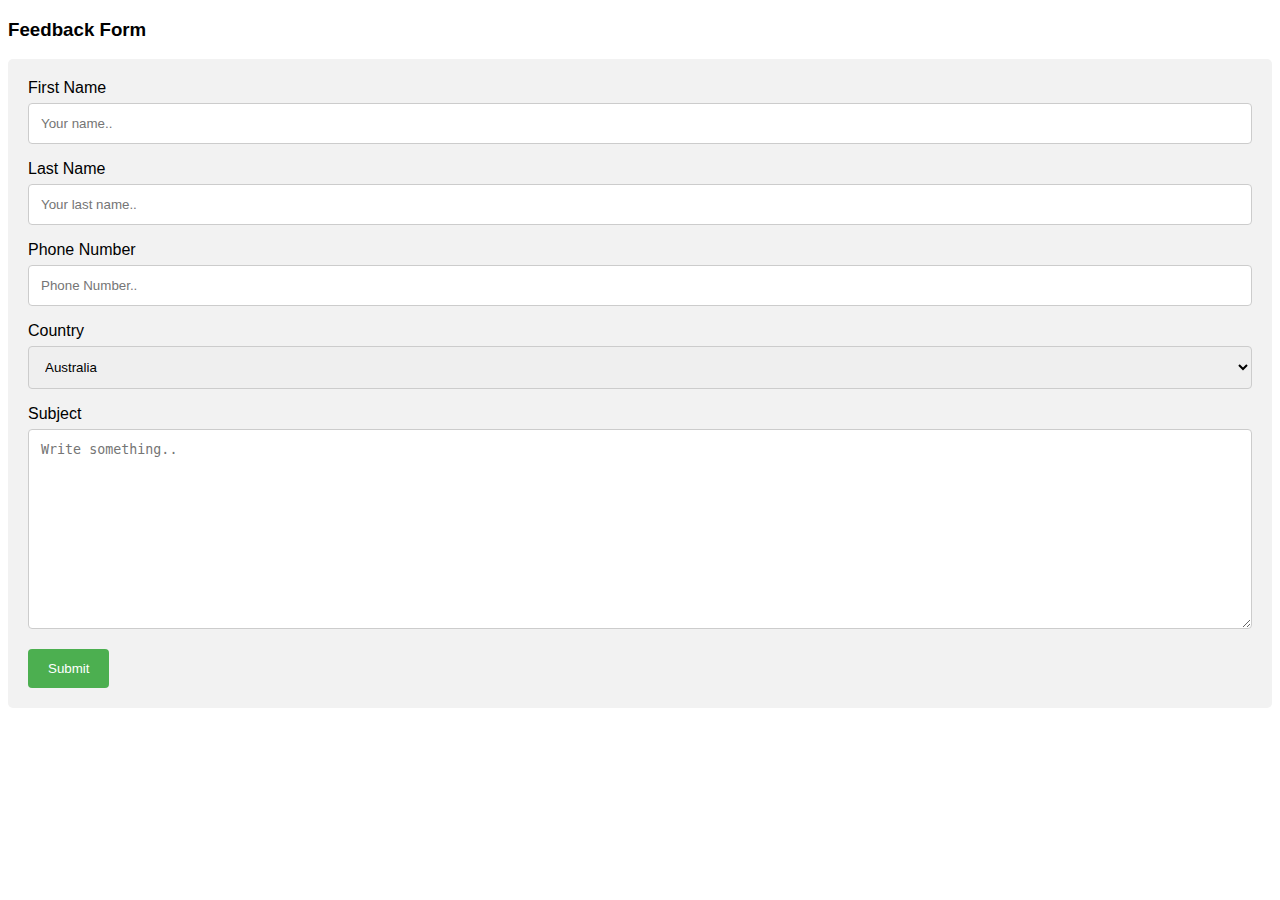
<file: capstone project/feeback.html>
<!DOCTYPE html>
<html>
<head>
<meta name="viewport" content="width=device-width, initial-scale=1">
<style>
body {font-family: Arial, Helvetica, sans-serif;}
* {box-sizing: border-box;}

input[type=text], select, textarea {
  width: 100%;
  padding: 12px;
  border: 1px solid #ccc;
  border-radius: 4px;
  box-sizing: border-box;
  margin-top: 6px;
  margin-bottom: 16px;
  resize: vertical;
}

input[type=submit] {
  background-color: #4CAF50;
  color: white;
  padding: 12px 20px;
  border: none;
  border-radius: 4px;
  cursor: pointer;
}

input[type=submit]:hover {
  background-color: #45a049;
}

.container {
  border-radius: 5px;
  background-color: #f2f2f2;
  padding: 20px;
}
</style>
</head>
<body>

<h3>Feedback Form</h3>

<div class="container">
  <form action="/action_page.php">
    <label for="fname">First Name</label>
    <input type="text" id="fname" name="firstname" placeholder="Your name..">

    <label for="lname">Last Name</label>
    <input type="text" id="lname" name="lastname" placeholder="Your last name..">


    <label for="pnumber">Phone Number</label>
    <input type="text" id="pnumber" name="phone number" placeholder="Phone Number..">

    
    <label for="country">Country</label>
    <select id="country" name="country">
      <option value="australia">Australia</option>
      <option value="canada">Canada</option>
      <option value="usa">USA</option>
      <option value="india">India</option>
      <option value="south africa">South Africa</option>
      <option value="russia">Russia</option>
      <option value="pakistan">Pakistan</option>
      <option value="bangladesh">Bangladesh</option>
      <option value="zimbawe">Zimbawe</option>

    </select>

    <label for="subject">Subject</label>
    <textarea id="subject" name="subject" placeholder="Write something.." style="height:200px"></textarea>

    <a href="feeback 2.html"><input type="submit" class="button" value="Submit"></a>
  </form>
</div>

</body>
</html>
</file>
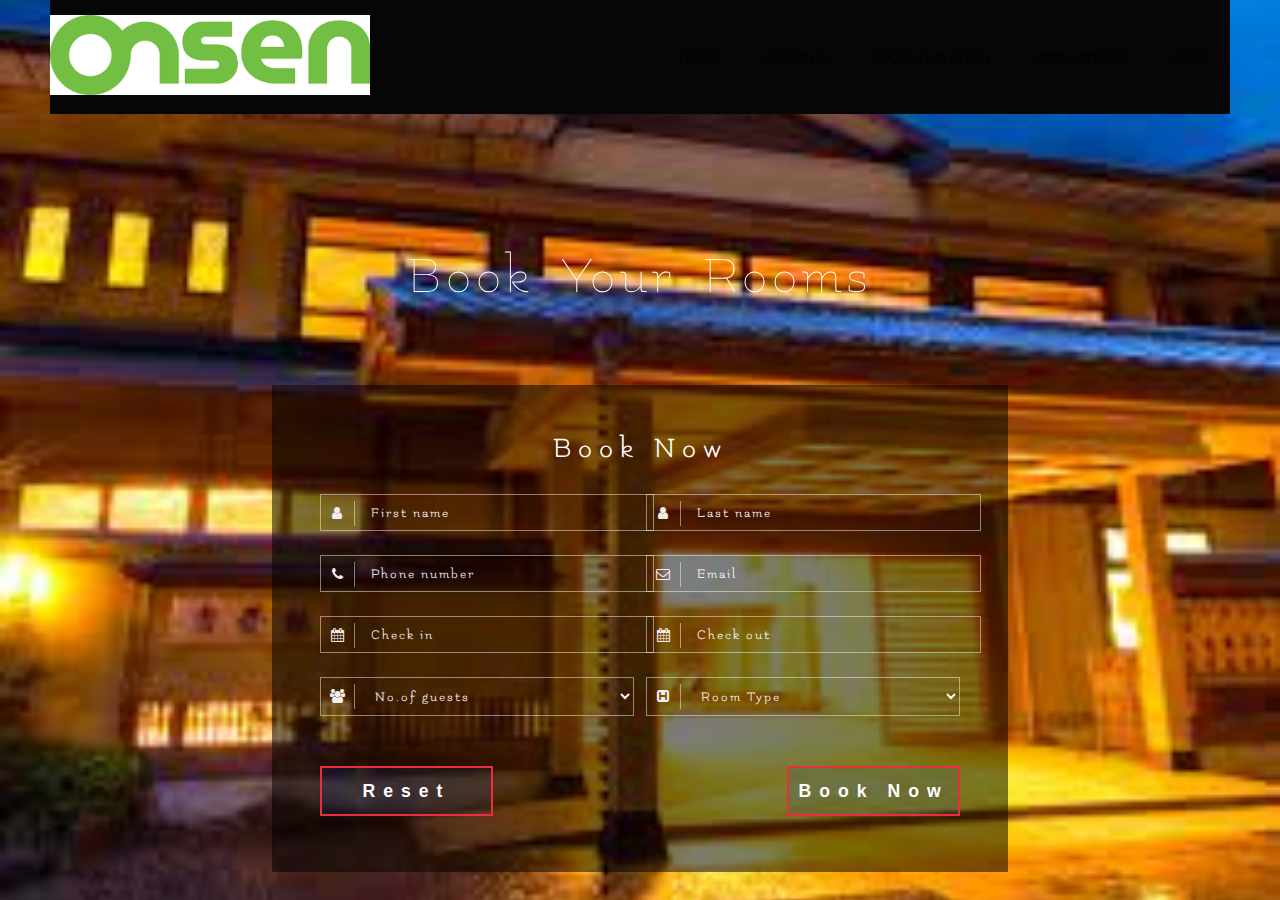
<file: capstone project/Form.html>
<!DOCTYPE HTML>
<html>
<head>
<title>Hotel Booking</title>

<link href="https://stackpath.bootstrapcdn.com/font-awesome/4.7.0/css/font-awesome.min.css" rel="stylesheet"> 
<!-- //font-awesome-icons -->
<!-- Stylesheet -->
<link href="form.css" rel='stylesheet' type='text/css' />
<!-- //Stylesheet -->
<!-- fonts --> 
<link href="https://fonts.googleapis.com/css?family=Flamenco" rel="stylesheet">  

<!-- // fonts-->
</head>
<body>
	<header>
		<nav>
			<div class="row">
				<img src="images/Logo.png" class="logo">
				<ul class="main-nav" id="check-class">
					<li><a href="Main.html">Home</a></li>
					<li><a href="Aboutus.html">About Us</a></li>
					<li><a href="Form.html">Book Your Room</a></li>
					<li><a href="attraction.html">Attractions </a></li>
					<li><a href="login.html">Login </a></li>
			</ul>
					
			</div>
		</nav>
	</header>
<!--background-->
<h1> Book your rooms </h1>
    <div class="bg-agile">
	<div class="book-appointment">
	<h2>Book Now</h2>
						<div class="book-form agileits-login">
							<form action="#" method="post">
								<div class="agileits_reservation_grid">
								<div class="phone_email">
									<div class="form-text">
										<i class="fa fa-user" aria-hidden="true"></i>
										<input type="text" name="Name" placeholder="First name" required="" autocomplete="off">
									</div> 
								</div>
								<div class="phone_email phone_email1">
									<div class="form-text">
										<i class="fa fa-user" aria-hidden="true"></i>
										<input type="text" name="Name" placeholder="Last name" required="" autocomplete="off">
									</div>
								</div>
								
								<div class="phone_email">
									<div class="form-text">
										<i class="fa fa-phone" aria-hidden="true"></i>
										<input type="text" name="Phone no" placeholder="Phone number" required="" autocomplete="off">
									</div> 
								</div> 
								<div class="phone_email phone_email1">
									<div class="form-text">
										<i class="fa fa-envelope-o" aria-hidden="true"></i>
										<input type="email" name="email" placeholder="Email" required="" autocomplete="off">
									</div>
								</div>
									
								
									<div class="span1_of_1 phone_email1">
										<div class="book_date"> 
											<i class="fa fa-calendar" aria-hidden="true"></i>
												<input  id="datepicker" name="Text" type="text" value="" placeholder="Check out"  onfocus="this.value = '';" onblur="if (this.value == '') {this.value = 'mm/dd/yyyy';}" required="">

										</div>					
									</div>
									<div class="span1_of_1 phone_email">
										<div class="book_date"> 
											<i class="fa fa-calendar" aria-hidden="true"></i>
												<input  id="datepicker1" name="Text" type="text" value="" placeholder="Check in"  onfocus="this.value = '';" onblur="if (this.value == '') {this.value = 'mm/dd/yyyy';}" required="">

										</div>					
									</div>
									<div class="span1_of_1">
										<!-- start_section_room -->
										<div class="section_room">
											<i class="fa fa-users" aria-hidden="true"></i>
											<select id="country" onchange="change_country(this.value)" class="frm-field required">
												<option value="">No.of guests</option>
												<option value="">1</option>
												<option value="">2 </option>         
												<option value="">3</option>
												<option value="">4 </option>
												<option value="">5 </option>
												<option value="">6 </option>
											</select>
										</div>	
									</div>
									<div class="span1_of_1 phone_email1">
										<!-- start_section_room -->
										<div class="section_room">
											<i class="fa fa-h-square" aria-hidden="true"></i>
                                            <select id="country1" onchange="change_country(this.value)" class="frm-field required">
                                                <option value="">Room Type</option>
												<option value="">Roya Pent House</option>
												<option value="">Ocean Terrace Suit</option>
												
							
											</select>
										</div>	
									</div>
									<div class="clear"></div>
								</div> 
								<input type="submit" value="Book Now">
								<input type="reset" value="Reset">
								<div class="clear"></div>
							</form>
						</div>

		</div>
   </div>
  
		<script type="text/javascript" src="js/jquery-2.1.4.min.js"></script>
		<!--Calendar -->
				<link rel="stylesheet" href="jquery-ui.css" />
				<script src="js/jquery-ui.js"></script>
				  <script>
						  $(function() {
							$( "#datepicker,#datepicker1,#datepicker2,#datepicker3" ).datepicker();
						  });
				  </script>
			<!-- //Calendar -->

</body>
</html>
</file>
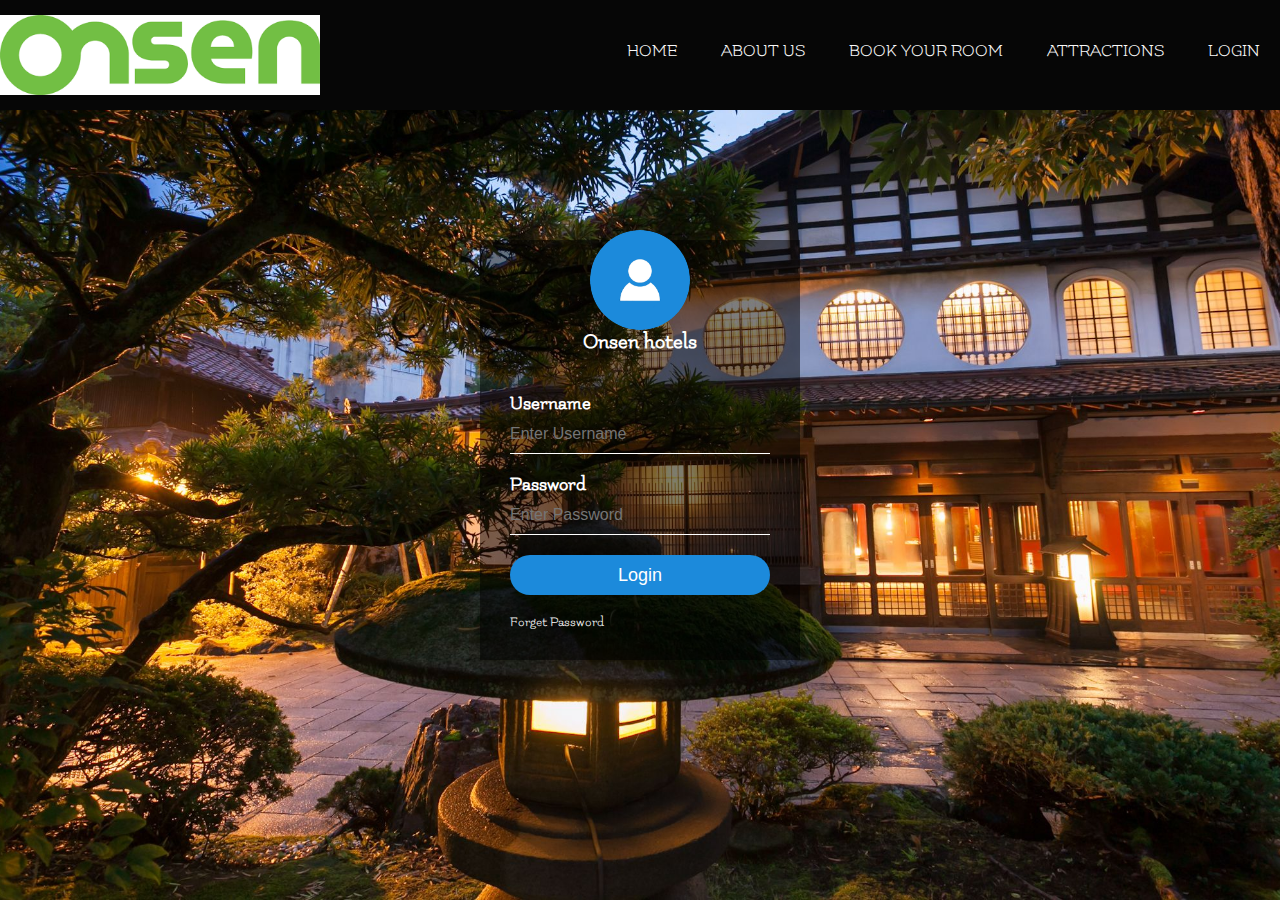
<file: capstone project/login.html>
<html>
<head>
    <title>Mediconhand Login </title>
    <link rel="stylesheet" type="text/css" href="loginstyle.css"> 
    <link rel="stylesheet" href="https://cdnjs.cloudflare.com/ajax/libs/font-awesome/4.7.0/css/font-awesome.min.css">
    <link rel="stylesheet" href="Main.css">
    <link href="https://fonts.googleapis.com/css?family=Flamenco" rel="stylesheet"> 
</head>
    <body>
        <header>
            <nav>
                <div class="row">
                    <img src="images/Logo.png" class="logo">
                    <ul class="main-nav" id="check-class">
                        <li><a href="Main.html">Home</a></li>
                        <li><a href="Aboutus.html">About Us</a></li>
                        <li><a href="Form.html">Book Your Room</a></li>
                        <li><a href="attraction.html">Attractions </a></li>
                        <li><a href="login.html">Login </a></li>
                </ul>
                        
                </div>
            </nav>
        </header>

    <div class="login-box">
    <img src="avatar.png" class="avatar">
        <h1>Onsen hotels</h1>
            <form>
            <p>Username</p>
            <input type="text" name="username" placeholder="Enter Username">
            <p>Password</p>
            <input type="password" name="password" placeholder="Enter Password">
            <a href="main.html">
                <input type="submit" name="submit" value="Login">
            </a>
                <a href="#">Forget Password</a>    
            </form>
        
        
        </div>
    
    </body>
</html>
</file>
<file: capstone project/form.css>
.row{
    max-width: auto;
    margin: 0 auto 1px;
    background-color: rgb(6, 6, 6);
    overflow: hidden;
}
.logo{
    height: 80px;
    width: auto;
    /* float: left; */
    margin-top: 15px;
    margin-bottom: 15px;
   
}
.main-nav{
    float: right;
    margin-top: 40px;
    margin-bottom: 40px;
    margin-right: 20px;
    background-color: rgb(6, 6, 6);
    overflow: hidden;
}
.main-nav li{
    display: inline-block;
    list-style: none;
    margin-left: 40px;
}
.main-nav li a{
    padding: 5px 0;
    color: rgb(249, 248, 248);
    text-decoration:none;
    text-transform: uppercase;
    font-weight: 200px;
    font-size: 90%;
}
.main-nav li a:hover
{
    border-bottom: 5px solid #bf55ec;
    background-color: #ddd;
    color: black;
}


html,body,div,span,applet,object,iframe,h1,h2,h3,h4,h5,h6,p,blockquote,pre,a,abbr,acronym,address,big,cite,code,del,dfn,em,img,ins,kbd,q,s,samp,small,strike,strong,sub,sup,tt,var,b,u,i,dl,dt,dd,ol,nav ul,nav li,fieldset,form,label,legend,table,caption,tbody,tfoot,thead,tr,th,td,article,aside,canvas,details,embed,figure,figcaption,footer,header,hgroup,menu,nav,output,ruby,section,summary,time,mark,audio,video
{
    margin:0;
    padding:0;
    border:0;
    font-size:100%;
    font:inherit;
    vertical-align:baseline;
    font-family: 'Flamenco', cursive;
}
article, aside, details, figcaption, figure,footer, header, hgroup, menu, nav, section 
{
    display: block;
}
ol,ul
{
    list-style:none;margin:0px;padding:0px;
}
blockquote,q
{
    quotes:none;
}
blockquote:before,blockquote:after,q:before,q:after
{
    content:'';
    content:none;
}
table
{
    border-collapse:collapse;
    border-spacing:0;
}
/*--start editing from here--*/
a
{
    text-decoration:none;
}
.txt-rt
{
    text-align:right;
}
/* text align right */
.txt-lt
{
    text-align:left;
}
/* text align left */
.txt-center
{
    text-align:center;
}
/* text align center */
.float-rt
{
    float:right;
}
/* float right */
.float-lt
{
    float:left;
}
/* float left */
.clear
{
    clear:both;
}
/* clear float */
.pos-relative
{
    position:relative;
}
/* Position Relative */
.pos-absolute
{
    position:absolute;
}
/* Position Absolute */
.vertical-base
{
    vertical-align:baseline;
}
/* vertical align baseline */
.vertical-top
{
    vertical-align:top;
}
/* vertical align top */
nav.vertical ul li
{
    display:block;
}
/* vertical menu */
nav.horizontal ul li
{
    display: inline-block;
}
/* horizontal menu */
img
{
    max-width:100%;
}
/*--end reset--*/
body
{
	font-family: 'Roboto', sans-serif;
	font-size: 100%;
	background: url(images/background1.jpg);motion-path :center top;
    background-size: cover;
    -webkit-background-size : cover;
    -moz-background-size: cover;
    -o-background-size: cover;
	background-attachment:fixed;
}
.bg-agile
{
    width: 50%;
    margin: 0 auto;
    position: relative;
    padding: 3em 3em 3.5em;
    background: rgba(0, 0, 0, 0.51);
}
h1
{
    font-size: 54px;
    font-weight: 100!important;
    text-transform: capitalize;
    color: #fff;
    word-spacing: 11px;
    letter-spacing: 5px;
    margin: 2.5em 0 1.5em;
    text-align: center;
}
h1 span
{
    color: #ea2e3e!important;
    border: 7px solid rgba(1, 60, 166, 0.86);
    padding: 0 7px 0 12px;
}
.book-appointment h2
{
    text-align: center;
    font-size: 30px;
    color: #fff;
    text-transform: capitalize;
    margin-bottom: 1em;
    font-weight: 500;
    letter-spacing: 7px;
}
/*-- reservation --*/
.book-form input[type="text"], .book-form input[type="email"], select#country, select#country1, input#datepicker
{
    width: 86.8%!important;
    color: #fff;
    font-size: 0.9em;
    letter-spacing: 2px;
    padding: 10px 10px 10px 50px;
    outline: none;
    background: rgba(255, 255, 255, 0);
    border: none;
    border: 1px solid rgba(255, 255, 255, 0.47);
	font-family: 'Flamenco', cursive;
}
.phone_email, .span1_of_1
{
    margin-bottom: 1.5em;
    width: 49%;
    float: left;
}
.phone_email1
{
    float: right;
}
select#country,select#country1
{
    width: 100%!important;
}
select#country option, select#country1 option
{
	background:#000;
}
.book-form .form-text,.book_date,.section_room
{
    position: relative;
} 
.book-form i
{
    position: absolute;
    color: #f5eeee;
    font-size: 14px;
    top: 7px;
    left: 0px;
    width: 34px;
    line-height: 25px;
    text-align: center;
    border-right: 1px solid rgba(255, 255, 255, 0.47);
}
.book-form input[type="submit"]
{
    text-transform: capitalize;
    background: rgba(16, 67, 163, 0.13);
    color: #ffffff;
    padding: 0.7em 0em;
    border: none;
    border: 2px solid #ea2e3e;
    font-weight: bold;
    font-size: 1.1em;
    margin-top: 1.5em;
       width: 27%;
    float: right;
    outline: none;
    letter-spacing: 8px;
    -webkit-transition: .5s all;
    -moz-transition: .5s all;
    transition: .5s all;
    cursor: pointer;
}
.book-form input[type="submit"]:hover
{
    background: #ea2e3e;
    border-color: #ea2e3e;
    color: #fff;
}
.book-form input[type="reset"]
{
    text-transform: capitalize;
    background: rgba(16, 67, 163, 0.13);
    color: #ffffff;
    padding: 0.7em 0em;
    border: none;
    border: 2px solid #ea2e3e;
    font-weight: bold;
    font-size: 1.1em;
    margin-top: 1.5em;
       width: 27%;
    float: left;
    outline: none;
    letter-spacing: 8px;
    -webkit-transition: .5s all;
    -moz-transition: .5s all;
    transition: .5s all;
    cursor: pointer;
}
.book-form input[type="reset"]:hover
{
    background: #ea2e3e;
    border-color: #ea2e3e;
    color: #fff;
}
.book-form ::-webkit-input-placeholder
{
	color:#fff !important;
}
.book-form :-moz-placeholder
{ /* Firefox 18- */
	color:#fff !important; 
}
.book-form ::-moz-placeholder
{  /* Firefox 19+ */
	color:#fff !important;
}
.book-form :-ms-input-placeholder
{  
	color:#fff !important;
}
.agile-reservation-grid
{
    background: #f4f4f4;
    padding: 2em;
}
.book-form
{
       margin: 0em 0;
	   width:100%
}

/*-- //reservation --*/

.row{
    max-width: 1180px;
    margin: 0 auto 1px;
}
.logo{
    height: 80px;
    width: auto;
    /* float: left; */
    margin-top: 15px;
}
.main-nav{
    float: right;
    margin-top: 50px;
}
.main-nav li{
    display: inline-block;
    list-style: none;
    margin-left: 40px;
}
.main-nav li a{
    padding: 5px 0;
    color: #000;
    text-decoration: none;
    text-transform: uppercase;
    font-weight: 200px;
    font-size: 90%;
}
.main-nav li a:hover
{
    border-bottom: 5px solid #bf55ec;
}
</file>
<file: capstone project/loginstyle.css>
body{
    margin: 0;
    padding: 0;
    background: url(onsenlogo.jpg);
    background-size: cover;
    background-position: center;
    font-family: sans-serif;
}
.login-box{
    width: 320px;
    height: 420px;
    background: rgba(0, 0, 0, 0.5);
    color: #fff;
    top: 50%;
    left: 50%;
    position: absolute;
    transform: translate(-50%,-50%);
    box-sizing: border-box;
    padding: 90px 30px;
}
.avatar{
    width: 100px;
    height: 100px;
    border-radius: 50%;
    position: absolute;
    top: -10px;
    left: calc(50% - 50px);
}
h1{
    margin: 0;
    padding: 0 0 40px;
    text-align: center;
    font-size: 22px;
}
.login-box p{
    margin: 0;
    padding: 0;
    font-weight: bold;
}
.login-box input{
    width: 100%;
    margin-bottom: 20px;
}
.login-box input[type="text"], input[type="password"]
{
    border: none;
    border-bottom: 1px solid #fff;
    background: transparent;
    outline: none;
    height: 40px;
    color: #fff;
    font-size: 16px;
}
.login-box input[type="submit"]
{
    border: none;
    outline: none;
    height: 40px;
    background: #1c8adb;
    color: #fff;
    font-size: 18px;
    border-radius: 20px;
}
.login-box input[type="submit"]:hover
{
    cursor: pointer;
    background: #39dc79;
    color: #000;
}

.login-box a{
    text-decoration: none;
    font-size: 14px;
    color: #fff;
}
.login-box a:hover
{
    color: #39dc79;
}
</file>
<file: capstone project/Main.css>
*
    {
        margin: 0px;
        padding: 0px;
    
    }
    body
    {
        font-size: 20px;
        overflow-x: hidden;
        font-family: 'Flamenco', cursive;
        width: 100%;
        height: 100%;
        margin: 0;
    }


    header
    {
    height: 100vh;
    }
    .row{
        max-width: auto;
        margin: 0 auto 1px;
        background-color: rgb(6, 6, 6);
        overflow: hidden;
    }
    .logo{
        height: 80px;
        width: auto;
        /* float: left; */
        margin-top: 15px;
        margin-bottom: 15px;
       
    }
    .main-nav{
        float: right;
        margin-top: 40px;
        margin-bottom: 40px;
        margin-right: 20px;
        background-color: rgb(6, 6, 6);
        overflow: hidden;
    }
    .main-nav li{
        display: inline-block;
        list-style: none;
        margin-left: 40px;
    }
    .main-nav li a{
        padding: 5px 0;
        color: rgb(249, 248, 248);
        text-decoration:none;
        text-transform: uppercase;
        font-weight: 200px;
        font-size: 90%;
    }
    .main-nav li a:hover
    {
        border-bottom: 5px solid #bf55ec;
        background-color: #ddd;
        color: black;
    }

    .main-content-header
    {

        margin: 0px;
        padding: 0px;
        height: 100vh;
        display: flex;
        justify-content: center;
        align-items: center;
        background: white;
    }
    .about
    {
        height: 300vh;
        display: flex;
        
        
    }
    .about-title
    {
        width: 50%;
        height: 100vh;
        display: flex;
        justify-content: center;
        align-items: center;
        font-size: 30px;
        margin: 0!important;
    }
    .about-pages
    {
        width: 50%;
    }

    .about-pages .section-1,
    .about-pages .section-2,
    .about-pages .section-3
    {
        height: 100vh;
        display: flex;
        flex-direction: column;
        justify-content: space-around;
        align-items: center;
        color: Black;
    }
    .about-pages div p
    {
        width: 80%;
        font-size: 18px;
        line-height: 30px;
    }
    .about-pages .section-1
    {
        background-color: rgb(56, 134, 89);
        
    }
    .about-pages .section-2
    {
        background-color: rgb(129, 42, 110);
        
    }
   
    .about-pages .section-3
    {
        background-color: rgb(247, 247, 55);
        
    }

    footer
    {
        height: 50vh;
        /* display: flex;
        
        
        align-items: center;  */
        background-color: bisque;
        
    }
    .slider
    {
        width: 102%;
        height: 100vh;
        overflow: hidden;
        
    }
    .slides
    {
        width: 500%;
        height: 507px;
        display: flex;
    }
    .slides input
    {
        display: none;

    }

    .slide
    {
        width: 20%;
        transition: 2s;

    }

    .slide img
    {
        width: 100%;
        height: 120%;
    } 
    /* css for manual slide navigation */
    .navigation-manual
    {
        position: absolute;
        width: 800px;
        margin-top: 331px;
        display: flex;
        justify-content: center;
    }
    .manual-btn
    {
        border: 3px solid #40D3DC;
        padding: 5px;
        border-radius: 10px;
        cursor: pointer;
        transition: 1s;

    }
    .manual-btn:not(:last-child)
    {
        margin-right: 40px;
    }
    .manual-btn:hover
    { 
        background: #40D3DC;
    }

    #radio1:checked ~ .first
    {
        margin-left: 0;
    }
    #radio2:checked ~ .first
    {
        margin-left: -20%;
    }
    #radio3:checked ~ .first
    {
        margin-left: -40%;
    }
    #radio4:checked ~ .first
    {
        margin-left: -60%;
    }
    #radio5:checked ~ .first
    {
        margin-left: -80%;
    }

    /* css for automatic navigation */
    .navigation-auto
    {
        position: relative;
        width: 1521px;
        margin-top: 536px;
        display: none;
        justify-content: center;
    }
    .navigation-auto div{
        border: 2px solid #40D3DC;
        padding: 5px;
        border-radius: 10px;
        transition: 1s;

    }
    .navigation-auto div:not(:last-child)
    {
        margin-right: 42px;
    }
    #radio1:checked ~ .navigation-auto .auto-btn1
    {
        background: #40D3DC;
    }
    #radio2:checked ~ .navigation-auto .auto-btn2
    {
        background: #40D3DC;
    }
    #radio3:checked ~ .navigation-auto .auto-btn3
    {
        background: #40D3DC;
    }
    #radio4:checked ~ .navigation-auto .auto-btn4
    {
        background: #40D3DC;
    }
    #radio5:checked ~ .navigation-auto .auto-btn5
    {
        background: #40D3DC;
    }

    /* sub slide scrolling */

     .container
    {
        margin: 0 auto;
        position: relative;
        width: 90%;
        height: 40%;
        padding-bottom: 5%;
        border: 1px solid white;
    }
    
    .subslide_img
    {
        position: absolute;
        width: 100%;
        height: 100%;
    }
    

    .subslide_img img
    {
        width: 100%;
        height: 100%;
        position: absolute;
        margin-left: 0px;
    }


.containers
{
    margin: 0 auto;
    position: relative;
    width: 90%;
    height: 40%;
    padding-bottom: 5%;
    border: 1px solid white;
}
.subslides_img
{
    position: absolute;
    width: 100%;
    height: 100%;
}
.subslides_img img
    {
        width: 89%;
        height: 100%;
        position: absolute;
        margin-left: 37px;
    }

#j1, #j2, #j3, #j4, #j5, #j6, #j7
{
    display: none;
}


.subslides_img
{
    z-index: -1;

}

/*------------------------------------------------------*/
/* Slideshow container */
.mySlides1, .mySlides2, .mySlides3 {display: none}
img {vertical-align: middle;}

/* Slideshow container */
.slideshow-container {
  max-width: 1000px;
  position: relative;
  margin: auto;
}

/* Next & previous buttons */
.prev, .next {
  cursor: pointer;
  position: absolute;
  top: 50%;
  width: auto;
  padding: 16px;
  margin-top: -22px;
  color: white;
  font-weight: bold;
  font-size: 18px;
  transition: 0.6s ease;
  border-radius: 0 3px 3px 0;
  user-select: none;
}

/* Position the "next button" to the right */
.next {
  right: 0;
  border-radius: 3px 0 0 3px;
}

/* On hover, add a grey background color */
.prev:hover, .next:hover {
  background-color: #f1f1f1;
  color: black;
}

/*------------------------------------------------*/
  .footer
  {
      background: #303036;
      color: #d3d3d3;
      height: 40vh;
      position: relative;
  
  }
  
  
  .footer .footer-content
  {
  height: 150px;
  display: flex;	
  }
  
  
  .footer .footer-content .footer-section
  {
      flex: 1;
      padding: 45px;
      
  }
  
  .footer .footer-bottom{
      background: #303036;
      color: #686868;
      height: 80px;
      width: 100%;
      text-align: center;
      position: absolute;
      bottom: 0px;
      left: 0px;
      padding-top: 20px;
  }
  .feedback
  {
      background-color: #A9A9A9;
      color: white;
      position: absolute;
      left: 170px;
      padding: 10px;
      padding-right: 30px;
      border: 1px solid white;
      border-radius: 200px;
      display: inline-block;
      text-decoration: none;
      padding-left: 30px;
  
  }
  
  .feedback:hover
  {
      background-color: #303036;
  }
  .register
  {
      text-decoration: none;
      color: white;
      
  }
  
  
  .footer .footer-content .footer-section .contact-form .socials
  {
      text-decoration: none;
      color: white;
  }
</file>
